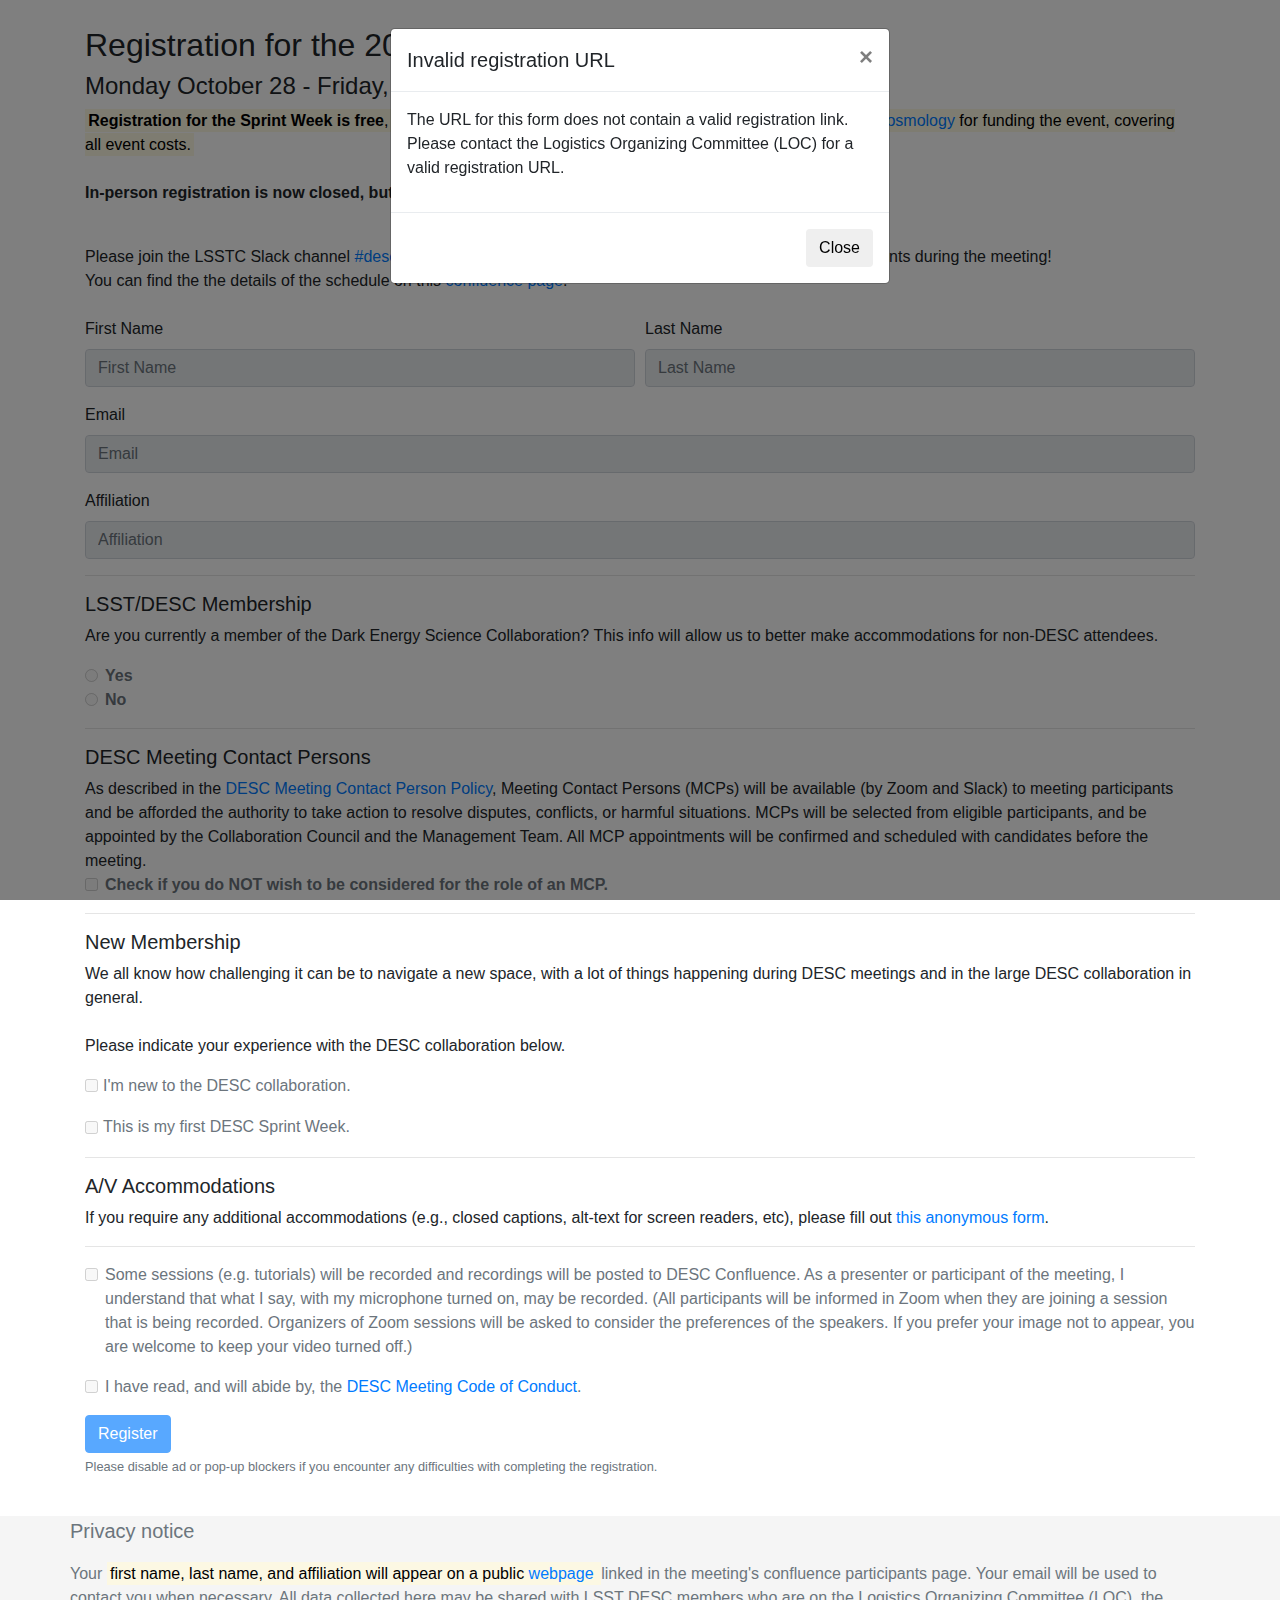
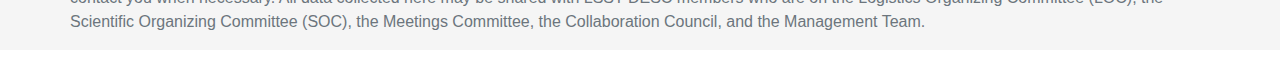
<file: index.html>
<!DOCTYPE html>
<html lang="en">

<head>
  <meta charset="UTF-8">
  <title>DESC Sprint Week registration form</title>

  <link rel='stylesheet prefetch'
    href='https://cdnjs.cloudflare.com/ajax/libs/twitter-bootstrap/4.1.3/css/bootstrap.css'>
  <link rel='stylesheet prefetch' href='https://fonts.googleapis.com/css?family=Raleway:400,400i,700'>
  <style>
    body {
      margin-top: 2%;
      margin-bottom: 0px;
      /* Margin bottom by footer height */
    }

    .outer {
      width: 1000px;
      margin: 0 auto;
    }

    .inner {
      margin-left: 5%;
    }

    .footer {
      margin-top: 40px;
      width: 100%;
      background-color: #f5f5f5;
    }

    #registrationModal .modal-dialog {
      width: 1000px;
      max-width: 2048px;
    }

    .embed-responsive {
      max-height: calc(100vh - 225px);
    }

    /*
#registrationModal .modal-footer {
  justify-content: space-between;
} */

    /* Hides the badge and in-person info until people
   sign up for in-person attendance.
 */
    #in_person_info {
      display: none;
    }

    #badge span {
      font-family: "Raleway";
    }

    #badge {
      position: relative;
      margin: 0 auto;
      width: 4in;
      height: 3in;
      border: 1px solid black;
    }

    #badge div {
      white-space: nowrap;
      text-align: center;
      width: 100%;
      position: absolute;
      line-height: 0.8;
    }

    #lname-d,
    #sname-d {
      font-weight: bold;
    }

    #lname-d {
      font-size: 68pt;
      bottom: 2.05in;
    }

    #sname-d {
      font-size: 26pt;
      font-weight: bold;
      bottom: 1.55in;
    }

    #affili-d,
    #pronoun-d {
      font-size: 22pt;
      bottom: 1.08in;
    }

    #pronoun-d {
      font-style: italic;
      bottom: 0.64in;
    }

    #event-d,
    #location-d {
      font-size: 7pt;
      bottom: 0.29in;
      left: 0.025in;
    }

    #location-d {
      bottom: 0.15in;
    }

    #logo1 {
      width: 92px !important;
      height: 61px;
      background-image: url("https://raw.githubusercontent.com/LSSTDESC/name-tag-guru/master/web-static/desc-logo.png");
      bottom: 0.02in;
      left: 0.1in;
    }

    <!-- does not exist yet
      #logo2 {
      width: 64px !important;
      height: 22px;
      background-image: url("https://raw.githubusercontent.com/LSSTDESC/meeting-registration-form/master/assets/logo-kipac_0_0.png");
      bottom: 0.15in;
      right: 0.2in;
    }
    -->
  </style>

</head>

<body>
  <div class="container">
    <h2>Registration for the 2024 DESC Sprint Week at SLAC</h2>
    <h4>Monday October 28 - Friday, November 1, 2024</h4>

    <mark><b>Registration for the Sprint Week is free</b>, the organizers thank the <a href="https://kipac.stanford.edu/" target="_blank"> Kavli Institute for Particle Astrophysics and Cosmology</a> for funding the event, covering all event costs.</mark>
    <br><br>
	<p><b>In-person registration is now closed, but virtual regsitration
	   is still open.</b></p>
    <br>
    Please join the LSSTC Slack channel <a href="https://lsstc.slack.com/messages/C2M8FG5A6" target="_blank">#desc-hack-sprint</a> to keep updated on chats, discussions, and announcements during the meeting!
    <br>
    You can find the the details of the schedule on this <a href="https://confluence.slac.stanford.edu/URL-for-schedule-page"
      target="_blank">confluence page</a>.
    <br>
    <br>
    <form action="" method="POST" id="main_form">
      <div class="form-row">
        <div class="form-group col-md-6">
          <label for="first_name">First Name</label>
          <input type="text" class="form-control" name="first_name" id="first_name" placeholder="First Name"
            maxlength="100" required>
          <div class="invalid-feedback">Please provide your first name.</div>
        </div>
        <div class="form-group col-md-6">
          <label for="last_name">Last Name</label>
          <input type="text" class="form-control" name="last_name" id="last_name" placeholder="Last Name"
            maxlength="100" required>
          <div class="invalid-feedback">Please provide your last name.</div>
        </div>
      </div>

      <div class="form-group">
        <label for="email">Email</label>
        <input type="email" class="form-control" name="email" id="email" placeholder="Email" maxlength="100" required>
        <div class="invalid-feedback">
          Invalid email or already registered.
        </div>
      </div>
      <div class="form-group">
        <label for="affili">Affiliation</label>
        <input type="text" class="form-control" name="affiliation" id="affili" placeholder="Affiliation" maxlength="100"
          required>
        <div class="invalid-feedback">Please provide your affiliation.</div>
      </div>

      <hr>
      <h5>LSST/DESC Membership</h5>
    <p>Are you currently a member of the Dark Energy Science Collaboration? This info will allow us to better make accommodations for non-DESC attendees.</p>
    <div class="form-group">

        <div class="form-check">
          <input class="form-check-input" type="radio" id="member" name="descmember" value="yes" required >
          <label class="form-check-label" for="descmember">
            <b>Yes</b>
          </label>
        </div>
        <div class="form-check">
          <input class="form-check-input" type="radio" id="nonmember" value="no" name="descmember">
          <label class="form-check-label" for="descmember">
            <b>No</b>
          </label>
        </div>
      </div>   <!-- end membership form-group -->

      <!-- <hr> -->
      <div hidden>
      <h5>In-person or Remote?</h5>
      <div class="form-group">
        <div class="form-check">
          <input class="form-check-input" type="checkbox" id="in_person" name="in_person">
          <label class="form-check-label" for="in_person">
            <b>Check if you plan to attend in person</b>
          </label>
        </div>
      </div>     <!-- End in-person form-group -->
    </div>
      <!-- This entire block is hidden until people click the in-person attendance button -->
      <div id="in_person_info">

        <div class="row">
          <div class="col-sm">
            <div class="form-group">
              <label for="lname">Large-font name</label>
              <input type="text" class="form-control" name="lname" id="lname"
                placeholder="optional, defaults to first name" maxlength="100">
            </div>
            <div class="form-group">
              <label for="sname">Small-font name</label>
              <input type="text" class="form-control" name="sname" id="sname"
                placeholder="optional, defaults to last name" maxlength="100">
            </div>
            <div class="form-group">
              <label for="pronoun">Third-person pronoun</label>
              <input type="text" class="form-control" name="pronoun" id="pronoun"
                placeholder="e.g. she/her, he/him, they/them" maxlength="100">
              <small id="inputPronounHelp" class="form-text text-muted">Third-person pronoun you want people to use to
                refer to you, such as: they/she/he/ze, or simply just your names.
                You can also say "no preference" or just enter a space. <a
                  href="https://confluence.slac.stanford.edu/display/LSSTDESC/Personal+Pronouns" target="_blank">Why ask
                  for pronouns ?</a></small>
              <div class="invalid-feedback">Please provide your choice of pronoun.</div>
            </div>
          </div>  <!-- end class col-sm -->
          <div class="col-sm">
            <div id="badge">
              <div id="lname-d">
                <span id="lname-s"></span>
              </div>
              <div id="sname-d">
                <span id="sname-s"></span>
              </div>
              <div id="affili-d">
                <span id="affili-s"></span>
              </div>
              <div id="pronoun-d">
                <span id="pronoun-s"></span>
              </div>
              <div id="event-d">
                <span id="event-s">DESC Sprint Week, Oct. 28 - Nov. 1, 2024</span>
              </div>
              <div id="location-d">
                <span id="location-s">SLAC</span>
              </div>
              <div id="logo1" class="logo"></div>
              <!--  <div id="logo2" class="logo"></div> -->
           </div>  <!-- end div id badge -->
          </div>     <!-- end 2nd class col-sm -->
        </div>      <!-- end class row -->



        <div class="container">

          <h5>Covid-19 guidelines</h5>

          <p>To ensure the safety of the meeting, in-person participants are asked to follow the following guidelines for this event:
            <ul>
              <li><b>If you have tested positive for Covid-19</b>: Please follow <a href="https://www.cdc.gov/coronavirus/2019-ncov/your-health/isolation.html" target="_blank">CDC guidelines</a> on isolation and masking. </li>
              <li><b>Facial Coverings</b>: Facial coverings both indoors and outdoors are optional. </li>
            </ul>
            </p>

          <div class="form-group">

            <div class="form-check">
              <input class="form-check-input" type="checkbox" name="covid_rules" id="covid_rules">
              <label class="form-check-label" for="covid_rules">
                I agree to abide by the Covid-19 related rules at the venue at the time of the meeting.
              </label>
              <div class="invalid-feedback">You must agree to follow the Covid-19 rules.</div>
            </div>
            <!--
            <small class="form-text text-muted">
              For the current Covid-19-related information at CMU, see: <a href="https://www.cmu.edu/coronavirus/"
                target="_blank" rel="noopener noreferrer">https://www.cmu.edu/coronavirus/</a>.
            </small>
            -->

          </div>


        <hr>

        <h5>Attendance</h5>
        Please check which days you plan on attending. Lunch will be provided on those days.
        <div class="form-group">

          <div class="form-check">
            <input class="form-check-input" type="checkbox" id="monday" name="monday">
            <label class="form-check-label" for="monday">
              Monday, October 28.
            </label>
          </div>
          <div class="form-check">
            <input class="form-check-input" type="checkbox" id="tuesday" name="tuesday">
            <label class="form-check-label" for="tuesday">
              Tuesday, October 29.
            </label>
          </div>
          <div class="form-check">
            <input class="form-check-input" type="checkbox" id="wednesday" name="wednesday">
            <label class="form-check-label" for="wednesday">
              Wednesday, October 30.
            </label>
          </div>
          <div class="form-check">
            <input class="form-check-input" type="checkbox" id="thursday" name="thursday">
            <label class="form-check-label" for="thursday">
              Thursday, October 31.
            </label>
          </div>
          <div class="form-check">
            <input class="form-check-input" type="checkbox" id="friday" name="friday">
            <label class="form-check-label" for="friday">
              Friday, Novermber 1.
            </label>
          </div>
        </div> <!-- form group -->


          <h5>Dietary restrictions</h5>
            <div class="form-group">
              <label for="dietary">
                Please describe any dietary restrictions.</label>
              <input class="form-control" type="text" id="dietary" name="dietary" maxlength="200"
                placeholder="Dietary restrictions">
              </div>
<hr>
 <h5>Site access</h5>
 <p>If you do not have a valid SLAC badge, you must fill out and submit a
 <a href="https://erp-hprdext.erp.slac.stanford.edu/psc/hprdext/EMPLOYEE/HRMS/c/SL_DOE_FACT.SL_DOE_FACTS_USER.GBL?source=Visitor"
    target="_blank"> SLAC Visitor form</a>. No documents need to be uploaded.
Of course, please do bring ID to show when you arrive at the
meeting. For detailed instructions on how to fill out the form
please see the <a href="https://confluence.slac.stanford.edu/x/UoHoHQ" target="_blank2">
 registration page in Confluence</a></p>
 <p>Please ensure you have checked the correct button below.</p>
 <div class="form-group">
   <div class="form-check">
      <input class="form-check-input" type="radio" name="access"  value="visitor" checked>
      <label class="form-check-label" for="access">
        <b>I have submitted a
<a href="https://erp-hprdext.erp.slac.stanford.edu/psc/hprdext/EMPLOYEE/HRMS/c/SL_DOE_FACT.SL_DOE_FACTS_USER.GBL?source=Visitor" target="_blank">
        SLAC Visitor form</a></b>
      </label>
    </div>

    <div class="form-check">
      <input class="form-check-input" type="radio" name="access" value="badge">
      <label class="form-check-label" for="access">
        <b>I have a valid SLAC badge</b>
      </label>
    </div>
  </div>    <!-- End access form-group -->

</div>   <!-- end container -->
</div>   <!-- end div in-person-info  -->

      <hr>
      <h5>DESC Meeting Contact Persons</h5>

      As described in the <a href="https://lsstdesc.org/sites/default/files/LSST_DESC_Professional_Conduct.pdf#page=6"
        target="_blank">DESC Meeting Contact Person Policy</a>, Meeting Contact Persons (MCPs) will be available (by
      Zoom and Slack) to
      meeting participants and be afforded the authority to take action to resolve disputes, conflicts, or harmful
      situations.
      MCPs will be selected from eligible participants, and be appointed by the Collaboration Council and the Management
      Team. All MCP appointments will be confirmed and scheduled with candidates before the meeting.

      <div class="form-group">
        <div class="form-check">
          <input class="form-check-input" type="checkbox" id="contact" name="contact">
          <label class="form-check-label" for="contact">
            <b>Check if you do NOT wish to be considered for the role of an MCP.</b>
          </label>
        </div>
      </div>

      <hr>
      <h5>New Membership</h5>
      <p>We all know how challenging it can be to navigate a new space,
        with a lot of things happening during DESC meetings and in the large DESC collaboration in general.

      <br> <br>
       Please indicate your experience with the DESC collaboration below.
      </p>
      <!-- <ul>   No need for list here -->

          <div class="form-group">
              <div class="form-check form-check-inline" id="inputNewbie">
                <input class="form-check-input" type="checkbox" name="newbie" id="newbie" value="yes">
                <label class="form-check-label" for="newbie">I'm new to the DESC collaboration.</label>
              </div>
          </div>
          <div class="form-group">
              <div class="form-check form-check-inline" id="inputFirstSprint">
                <input class="form-check-input" type="checkbox" name="first_sprint" id="first_sprint" value="yes">
                <label class="form-check-label" for="first_sprint">This is my first DESC Sprint Week.</label>
              </div>
          </div>


      <!--  </ul> -->

      <hr>
      <h5>A/V Accommodations</h5>
      <p>If you require any additional accommodations (e.g., closed captions,
        alt-text for screen readers, etc), please fill out
        <a href="https://forms.gle/Mj7qR4qs9ToB9vRT6">this
          anonymous form</a>.
      </p>

      <hr>
      <div class="form-group">
        <div class="form-check">
          <input class="form-check-input" type="checkbox" name="recording" id="recording" required>
          <label class="form-check-label" for="recording">
            Some sessions (e.g. tutorials) will be recorded and recordings will be posted to DESC Confluence. As a presenter
            or participant of the meeting, I understand that what I say, with my microphone turned on, may be recorded.
            (All participants will be informed in Zoom when they are joining a session that is being recorded.
            Organizers of Zoom sessions will be asked to consider the preferences of the speakers. If you prefer
            your image not to appear, you are welcome to keep your video turned off.)
          </label>
          <div class="invalid-feedback">Please acknowledge that you may be recorded.</div>
        </div>
      </div>
      <div class="form-group">
        <div class="form-check">
          <input class="form-check-input" type="checkbox" name="code_of_conduct" id="code_of_conduct" required>
          <label class="form-check-label" for="code_of_conduct">
            I have read, and will abide by, the <a
              href="https://lsstdesc.org/assets/pdf/policies/LSST_DESC_Professional_Conduct.pdf" target="_blank">DESC
              Meeting Code of Conduct</a>.
          </label>
          <div class="invalid-feedback">You must agree to the code of conduct before registering.</div>
        </div>
      </div>
      <div class="form-group" id="register_button">
        <button id="register" class="btn btn-primary" type="button">Register</button>
        <small class="form-text text-muted">Please disable ad or pop-up blockers if you encounter any difficulties with
          completing the registration.</small>
      </div>
      <input type="hidden" name="secret" id="secret" value="">
    </form>
  </div>

  <!-- Modal Warning-->
  <div class="modal fade" id="backendModal" role="dialog">
    <div class="modal-dialog">
      <div class="modal-content">
        <div class="modal-header">
          <h5 class="modal-title">Invalid registration URL</h5>
          <button type="button" class="close" data-dismiss="modal" aria-label="Close">
            <span aria-hidden="true">&times;</span>
          </button>
        </div>
        <div class="modal-body">
          <p>The URL for this form does not contain a valid registration link.
            Please contact the Logistics Organizing Committee (LOC) for a valid registration URL.</p>
        </div>
        <div class="modal-footer">
          <button type="button" class="btn btn-default" data-dismiss="modal">Close</button>
        </div>
      </div>
    </div>
  </div>
<!--

  <div class="modal fade" id="registrationClosedModal" role="dialog">
    <div class="modal-dialog">
      <div class="modal-content">
        <div class="modal-header">
          <h5 class="modal-title">Registration is closed</h5>
          <button type="button" class="close" data-dismiss="modal" aria-label="Close">
            <span aria-hidden="true">&times;</span>
          </button>
        </div>
        <div class="modal-body">
          <p>The registration for this event is now closed.
            Please contact the LOC if you have any further inquiries.</p>
        </div>

        <div class="modal-footer">
          <button type="button" class="btn btn-default" data-dismiss="modal">Close</button>
        </div>
      </div>
    </div>
  </div>
-->

  <!-- Confirmation Modal -->
  <div class="modal fade" id="confirmationModal" role="dialog">
    <div class="modal-dialog">
      <div class="modal-content">
        <div class="modal-header">
          <h5 class="modal-title">Your Registration Information Has Been Received</h5>
        </div>
        <div class="modal-body" id="confirmation-content">
        </div>
      </div>
    </div>
  </div>


  <footer class="footer">
    <div class="container">
      <dl class="row">
        <span class="text-muted">
          <p class="lead">Privacy notice</p>
          <p>Your <mark>first name, last name, and affiliation will appear on a public <a
                href="https://desc-aug2022-meeting.herokuapp.com" target="_blank"> webpage </a> </mark> linked in the
            meeting's confluence participants page. Your email will be used to contact you when necessary. All data
            collected here may be shared with LSST DESC
            members who are on the Logistics Organizing Committee (LOC), the Scientific Organizing Committee (SOC), the
            Meetings Committee, the Collaboration Council, and the Management Team.
          </p>
      </dl>
    </div>
  </footer>
  <script src='https://cdnjs.cloudflare.com/ajax/libs/jquery/3.3.1/jquery.min.js'></script>
  <script src='https://cdnjs.cloudflare.com/ajax/libs/twitter-bootstrap/4.1.3/js/bootstrap.min.js'></script>
  <script>
    // Callback to validate registration
    var checkoutCallback = function () {
      // Manually submit form data using Ajax and display confirmation modal
      $.ajax({
        type: 'POST',
        data: $("#main_form").serialize(),
        url: $("#main_form").attr('action'),
        success: function (data) {
          $("#confirmation-content").html(data);
          $("#confirmationModal").modal({
            show: true,
            backdrop: 'static',
            keyboard: false
          });

        }
      });

    };

    document.getElementById("register").onclick = function (e) {
      checkoutCallback()

      e.preventDefault();
      return false;
    }

    // Validate the form before authorising checkout
    $(function () {
      document.getElementById("register_button").addEventListener("click", function (event) {
        var form = document.getElementById("main_form");

        // If form is not validated, don't trigger the registration
        if (form.checkValidity() === false) {
          event.preventDefault();
          event.stopPropagation();
        }
        form.classList.add('was-validated');
      }, true);
    });

    // Function to disable the form if the backend is unavailable
    var getUrlParameter = function getUrlParameter(sParam) {
      var sPageURL = decodeURIComponent(window.location.search.substring(1)),
        sURLVariables = sPageURL.split('&'),
        sParameterName,
        i;

      for (i = 0; i < sURLVariables.length; i++) {
        sParameterName = sURLVariables[i].split('=');

        if (sParameterName[0] === sParam) {
          return sParameterName[1] === undefined ? true : sParameterName[1];
        }
      }
    };

    var backend = getUrlParameter('backend');
    var secret = getUrlParameter('secret');

    $(function () {
      // Disable the form if the required info about backend server is missing
      if ((backend === undefined) || (secret === undefined)) {
        $("#main_form :input").prop('disabled', true);
        $('#backendModal').modal({
          show: true,
          backdrop: 'static',
          keyboard: false
        });
      }
      // }else{
      // // To close registration
      //   $("#main_form :input").prop('disabled', true);
      //   $('#registrationClosedModal').modal({
      //     show: true,
      //     backdrop: 'static',
      //     keyboard: false
      //   });
      // }

      $("#main_form").attr('action', backend + '/register');
      $("#secret").attr('value', secret);
    });

    $("#email").change(function () {
      $.post(backend + "/check_email", {
          email: $(this).val(),
          secret: secret
        },
        function (data, status) {
          var d = document.getElementById("email");
          if (status === "success") {
            if (data === "Ok") {
              d.setCustomValidity("");
              d.classList.remove('is-invalid');
            } else {
              d.setCustomValidity("Already registered.");
              d.classList.add('is-invalid');
            }
          } else {
            // Server is unavailable...
            // make sure we do not block the form at this stage
            d.setCustomValidity("could not check email; server unavailable");
            d.classList.remove('is-invalid');
          }
          console.log("Data: " + data + "\nStatus: " + status);
        });
    });

    $("input").keyup(function () {
      var target = $("#" + $(this).attr("id") + "-s");
      target.text($(this).val());
      target.css("font-size", "100%");
      var badge = $("#badge");
      var scale = badge.width() / target.width();
      if (scale < 1) target.css("font-size", (scale * 100).toString() + "%");
    });

    $(document).ready(function () {
      $('#in_person').click(function () {
        $('#in_person_info').toggle(500);

        if (document.getElementById("in_person").checked) {
          document.getElementById("pronoun").required = true;
          document.getElementById("covid_rules").required = true;


        } else {
          document.getElementById("pronoun").required = false;
          document.getElementById("covid_rules").required = false;

        };

      });
    });
  </script>

</body>

</html>
</file>
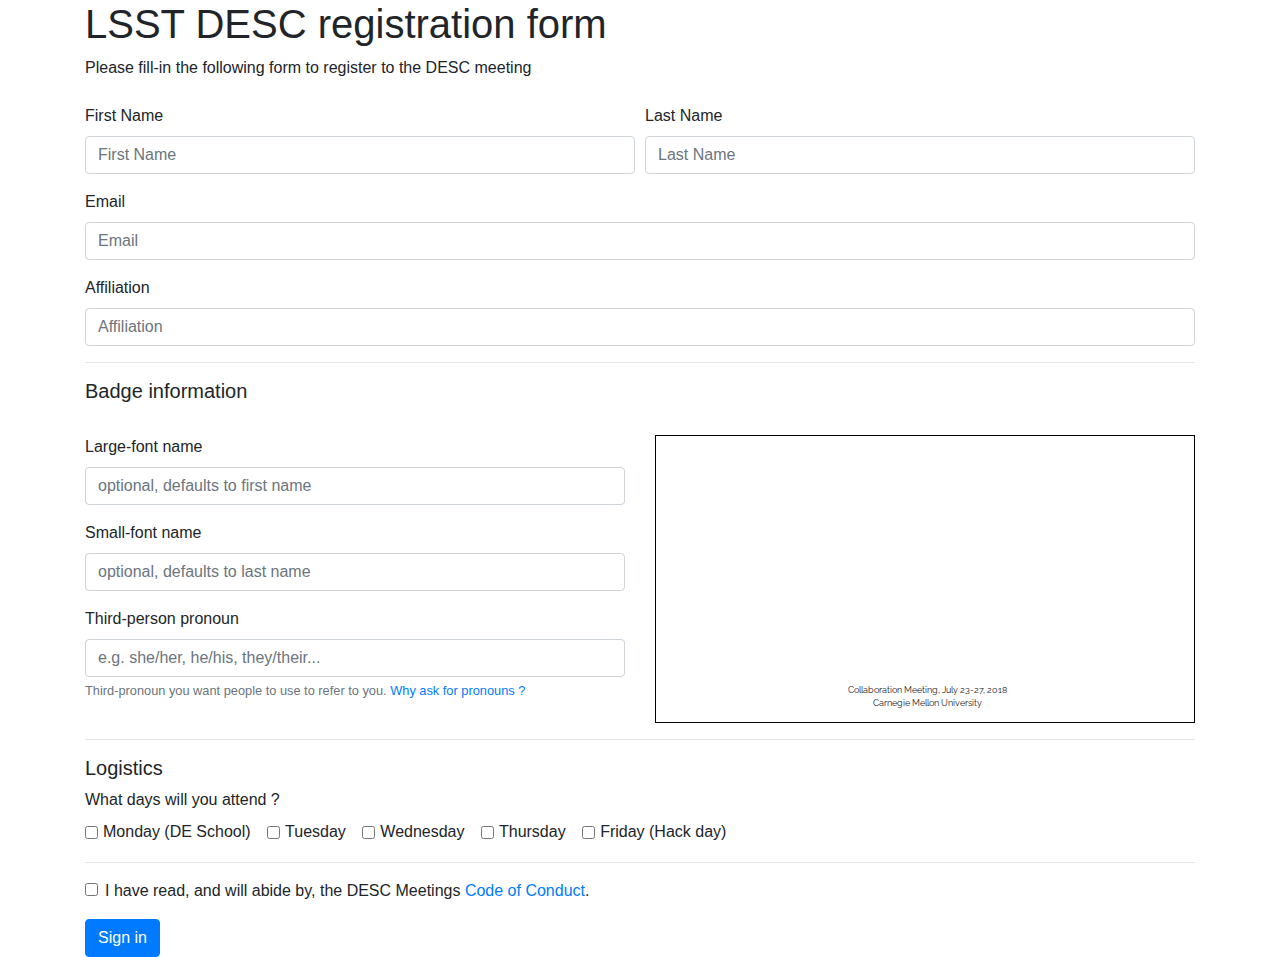
<file: form/index.html>
<!DOCTYPE html>
<html lang="en" >

<head>
  <meta charset="UTF-8">
  <title>DESC registration form</title>


  <link rel='stylesheet prefetch' href='https://cdnjs.cloudflare.com/ajax/libs/twitter-bootstrap/4.0.0/css/bootstrap.css'>
<link rel='stylesheet prefetch' href='https://fonts.googleapis.com/css?family=Raleway:400,400i,700'>

      <link rel="stylesheet" href="css/style.css">

</head>

<body>

  <div class="container">
  <h1>LSST DESC registration form </h1>
  Please fill-in the following form to register to the DESC meeting
  <br>
  <br>
  <form action="https://secret-brook-12922.herokuapp.com/register" method="POST" >
    <div class="form-row">
      <div class="form-group col-md-6">
        <label for="first_name">First Name</label>
        <input type="text" class="form-control" name="first_name" id="first_name" placeholder="First Name" required>
      </div>
      <div class="form-group col-md-6">
        <label for="last_name">Last Name</label>
        <input type="text" class="form-control" id="last_name" id="last_name" placeholder="Last Name" required>
      </div>
    </div>
    <div class="form-group">
      <label for="email">Email</label>
      <input type="email" class="form-control" name="email" id="email" placeholder="Email" required>
        <div class="invalid-feedback">
          Email already registered.
        </div>
    </div>
    <div class="form-group">
      <label for="affili">Affiliation</label>
      <input type="text" class="form-control" name="affiliation" id="affili" placeholder="Affiliation" required>
    </div>

    <hr>
    <h5>Badge information</h5>
    <br>
    <div class="row">
      <div class="col-sm">
        <div class="form-group">
          <label for="lname">Large-font name</label>
          <input type="text" class="form-control" name="lname" id="lname" placeholder="optional, defaults to first name">
        </div>
        <div class="form-group">
          <label for="sname">Small-font name</label>
          <input type="text" class="form-control" name="sname" id="sname" placeholder="optional, defaults to last name">
        </div>
        <div class="form-group">
          <label for="pronoun">Third-person pronoun</label>
          <input type="text" class="form-control" name="pronoun" id="pronoun" placeholder="e.g. she/her, he/his, they/their..." required>
          <small id="inputPronounHelp" class="form-text text-muted">Third-pronoun you want people to use to refer to you.
       <a href="https://confluence.slac.stanford.edu/display/LSSTDESC/Personal+Pronouns">Why ask for pronouns ?</a></small>
        </div>
      </div>
      <div class="col-sm">
        <div id="badge">
          <div id="lname-d">
            <span id="lname-s"></span>
          </div>
          <div id="sname-d">
            <span id="sname-s"></span>
          </div>
          <div id="affili-d">
            <span id="affili-s"></span>
          </div>
          <div id="pronoun-d">
            <span id="pronoun-s"></span>
          </div>
          <div id="event-d">
            <span id="event-s">Collaboration Meeting, July 23-27, 2018 </span>
          </div>
          <div id="location-d">
            <span id="location-s">Carnegie Mellon University</span>
          </div>
          <div id="logo1" class="logo"></div>
          <div id="logo2" class="logo"></div>
        </div>
      </div>
    </div>

    <hr>

    <h5>Logistics</h5>
    <div class="form-group">
      <label for="inputAttendance">What days will you attend ?</label>
      <div id="Attendance">
      <div class="form-check form-check-inline" id="inputAttendance">
        <input class="form-check-input" type="checkbox" name="attend_mon" id="attend_mon">
        <label class="form-check-label" for="attend_mon">Monday (DE School)</label>
      </div>
      <div class="form-check form-check-inline">
        <input class="form-check-input" type="checkbox" name="attend_tue" id="attend_tue">
        <label class="form-check-label" for="attend_tue">Tuesday</label>
      </div>
      <div class="form-check form-check-inline">
        <input class="form-check-input" type="checkbox"  name="attend_wed" id="attend_wed">
        <label class="form-check-label" for="attend_wed">Wednesday</label>
      </div>
      <div class="form-check form-check-inline">
        <input class="form-check-input" type="checkbox"  name="attend_thu" id="attend_thu">
        <label class="form-check-label" for="attend_thu">Thursday</label>
      </div>
      <div class="form-check form-check-inline">
        <input class="form-check-input" type="checkbox" name="attend_fri" id="attend_fri">
        <label class="form-check-label" for="attend_fri">Friday (Hack day)</label>
      </div>
        </div>
    </div>
    <hr>
    <div class="form-group">
      <div class="form-check">
        <input class="form-check-input" type="checkbox" name="code_of_conduct" id="code_of_conduct" required>
        <label class="form-check-label" for="code_of_conduct">
        I have read, and will abide by, the DESC Meetings <a href="http://lsst-desc.org/sites/default/files/DESCProfessionalConductPolicies-2.pdf">Code of Conduct</a>.
      </label>
      </div>
    </div>
    <button type="submit" class="btn btn-primary">Sign in</button>
  </form>

</div>
  <script src='https://cdnjs.cloudflare.com/ajax/libs/jquery/3.3.1/jquery.min.js'></script>
    <script  src="js/index.js"></script>

</body>

</html>
</file>
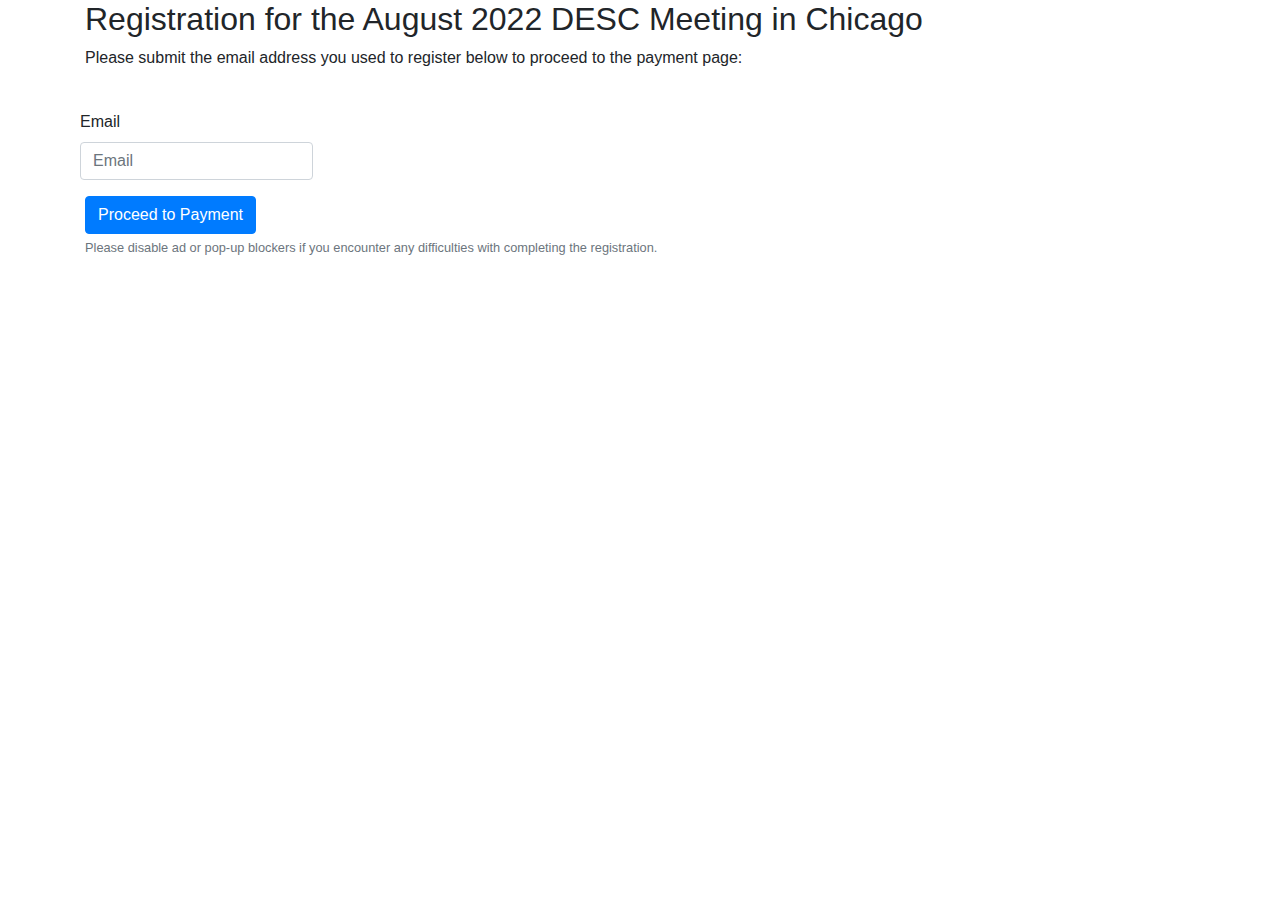
<file: payment.html>
<!DOCTYPE html>
<html lang="en">

<head>
    <meta charset="UTF-8">
    <title>DESC meeting payment page</title>
    <link rel='stylesheet prefetch'
        href='https://cdnjs.cloudflare.com/ajax/libs/twitter-bootstrap/4.0.0/css/bootstrap.css'>

</head>

<body>

    <div class="container">
        <h2>Registration for the August 2022 DESC Meeting in Chicago</h2>
        <p>Please submit the email address you used to register below to proceed to the payment page:</p>
        <br>
        <form action="https://desc-aug22-meeting.herokuapp.com/pay" method="POST" id="payment_form">
            <div class="form-row">

                <div class="form-group">
                    <label for="email">Email</label>
                    <input type="email" class="form-control" name="email" id="email" placeholder="Email" maxlength="100"
                        required>
                    <div class="invalid-feedback">
                        Invalid email or not yet registered.
                    </div>
                </div>
            </div>
            <div class="form-group" id="register_button">
                <button id="register" class="btn btn-primary" type="submit" type="button">Proceed to Payment</button>
                <small class="form-text text-muted">Please disable ad or pop-up blockers if you encounter any
                    difficulties with
                    completing the registration.</small>
            </div>
            <input type="hidden" name="secret" id="secret" value="">
        </form>
    </div>
    <script src='https://cdnjs.cloudflare.com/ajax/libs/jquery/3.3.1/jquery.min.js'></script>
    <script src='https://cdnjs.cloudflare.com/ajax/libs/twitter-bootstrap/4.1.3/js/bootstrap.min.js'></script>

    <script>
        $("#email").change(function () {
            $.post(backend + "/check_email", {
                    email: $(this).val(),
                    secret: secret
                },
                function (data, status) {
                    var d = document.getElementById("email");
                    if (status === "success") {
                        if (data === "Ok") {
                            d.setCustomValidity("Invalid email or not yet registered");
                            d.classList.add('is-invalid');
                        } else {
                            d.setCustomValidity("");
                            d.classList.remove('is-invalid');
                        }
                    } else {
                        // Server is unavailable...
                        // make sure we don't block the form at this stage
                        d.setCustomValidity("");
                        d.classList.remove('is-invalid');
                    }
                    console.log("Data: " + data + "\nStatus: " + status);
                });
        });

        // Function to disable the form if the backend is unavailable
        var getUrlParameter = function getUrlParameter(sParam) {
            var sPageURL = decodeURIComponent(window.location.search.substring(1)),
                sURLVariables = sPageURL.split('&'),
                sParameterName,
                i;

            for (i = 0; i < sURLVariables.length; i++) {
                sParameterName = sURLVariables[i].split('=');

                if (sParameterName[0] === sParam) {
                    return sParameterName[1] === undefined ? true : sParameterName[1];
                }
            }
        };

        var backend = getUrlParameter('backend');
        var secret = getUrlParameter('secret');
    </script>


</body>

</html>
</file>
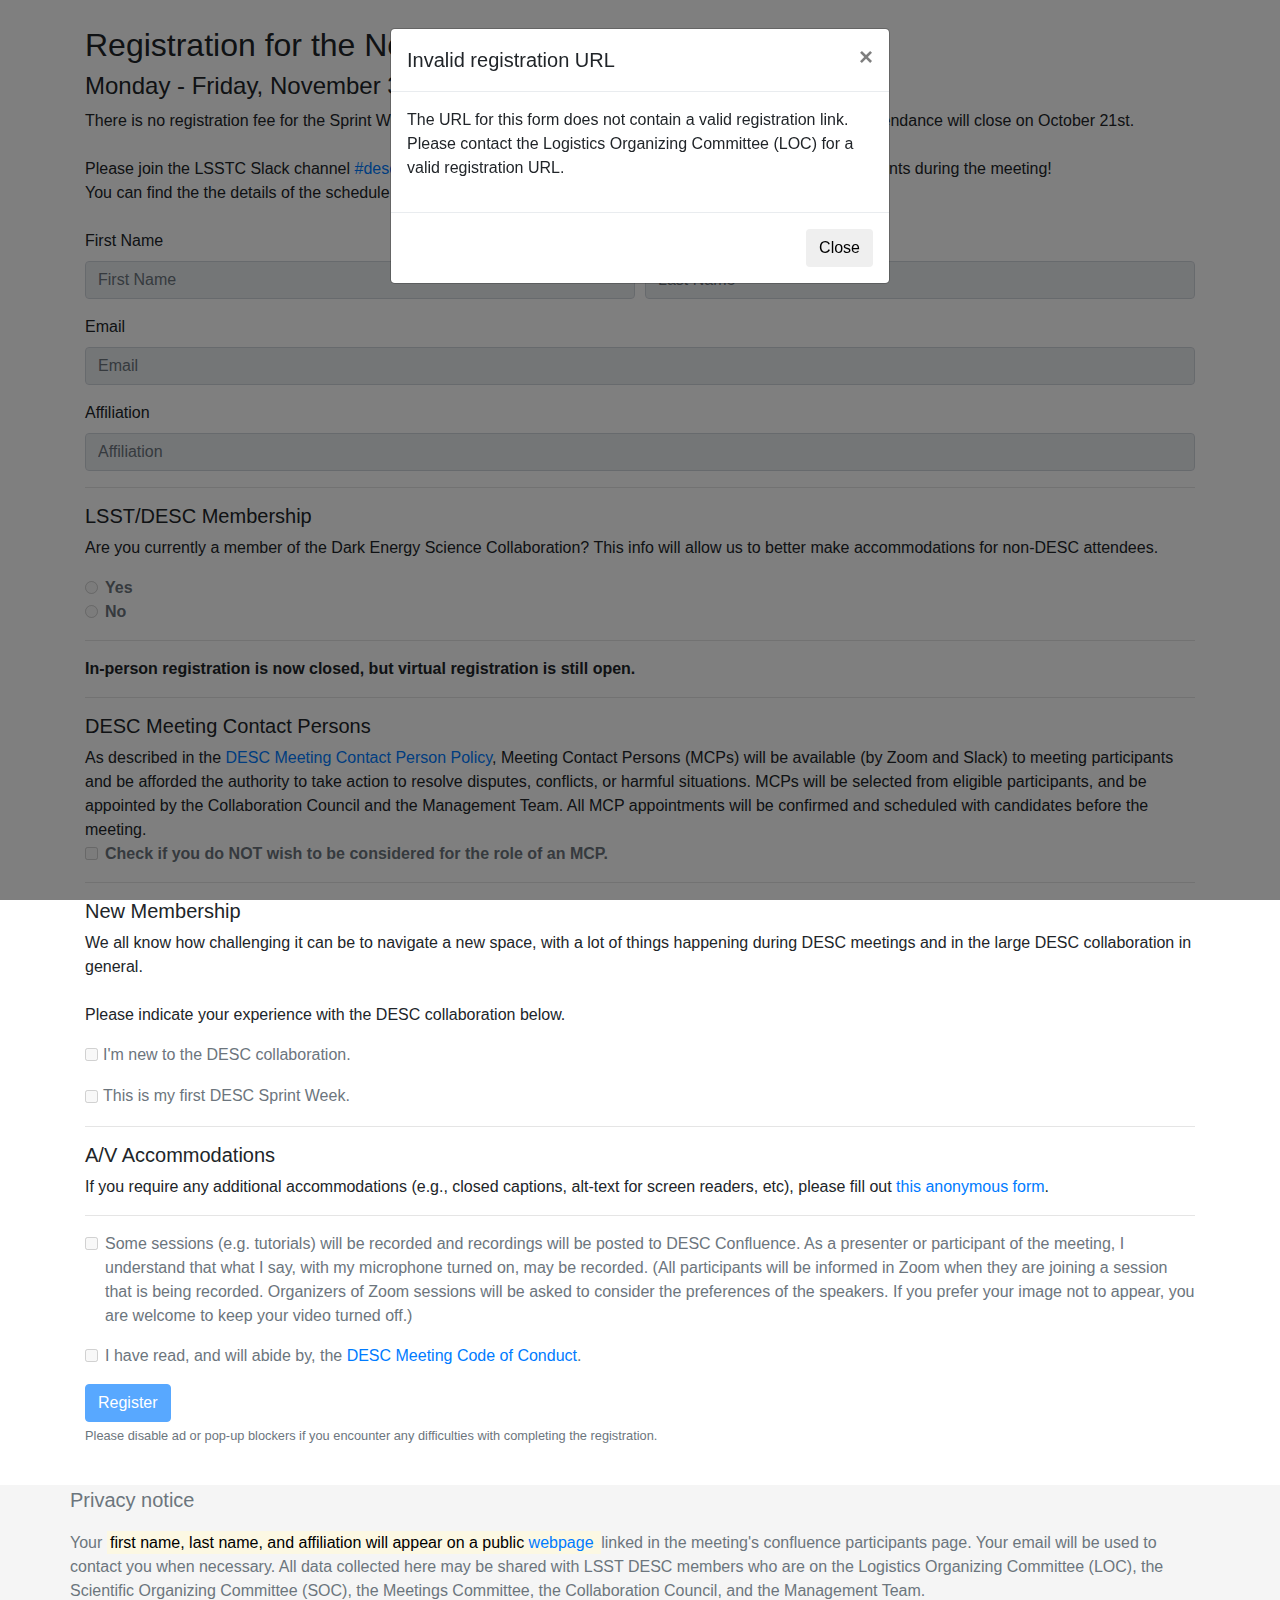
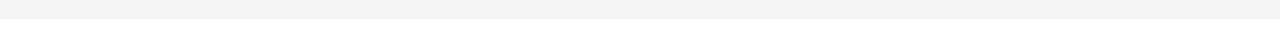
<file: sprint.html>
<!DOCTYPE html>
<html lang="en">

<head>
  <meta charset="UTF-8">
  <title>DESC Sprint Week registration form</title>

  <link rel='stylesheet prefetch'
    href='https://cdnjs.cloudflare.com/ajax/libs/twitter-bootstrap/4.1.3/css/bootstrap.css'>
  <link rel='stylesheet prefetch' href='https://fonts.googleapis.com/css?family=Raleway:400,400i,700'>
  <style>
    body {
      margin-top: 2%;
      margin-bottom: 0px;
      /* Margin bottom by footer height */
    }

    .outer {
      width: 1000px;
      margin: 0 auto;
    }

    .inner {
      margin-left: 5%;
    }

    .footer {
      margin-top: 40px;
      width: 100%;
      background-color: #f5f5f5;
    }

    #registrationModal .modal-dialog {
      width: 1000px;
      max-width: 2048px;
    }

    .embed-responsive {
      max-height: calc(100vh - 225px);
    }

    /*
#registrationModal .modal-footer {
  justify-content: space-between;
} */
    /* Hides the badge and in-person info until people
   sign up for in-person attendance.
 */
    #in_person_info {
      display: none;
    }

    /* Only display for in-person and main site */
    /* #main_info {
      display: none;
    } */
    
    #badge span {
      font-family: "Raleway";
    }

    #badge {
      position: relative;
      margin: 0 auto;
      width: 4in;
      height: 3in;
      border: 1px solid black;
    }

    #badge div {
      white-space: nowrap;
      text-align: center;
      width: 100%;
      position: absolute;
      line-height: 0.8;
    }

    #lname-d,
    #sname-d {
      font-weight: bold;
    }

    #lname-d {
      font-size: 68pt;
      bottom: 2.05in;
    }

    #sname-d {
      font-size: 26pt;
      font-weight: bold;
      bottom: 1.55in;
    }

    #affili-d,
    #pronoun-d {
      font-size: 22pt;
      bottom: 1.08in;
    }

    #pronoun-d {
      font-style: italic;
      bottom: 0.64in;
    }

    #event-d,
    #location-d {
      font-size: 7pt;
      bottom: 0.29in;
      left: 0.025in;
    }

    #location-d {
      bottom: 0.15in;
    }

    #logo1 {
      width: 92px !important;
      height: 61px;
      background-image: url("https://raw.githubusercontent.com/LSSTDESC/name-tag-guru/master/web-static/desc-logo.png");
      bottom: 0.02in;
      left: 0.1in;
    }

    #logo2 {
      width: 64px !important;
      height: 22px;
      background-image: url("https://raw.githubusercontent.com/LSSTDESC/name-tag-guru/master/web-static/lsstc-logo.png");
      bottom: 0.15in;
      right: 0.2in;
    }
  </style>

</head>

<body>
  <div class="container">
    <h2>Registration for the November 2025 DESC Sprint Week</h2>
    <h4>Monday - Friday, November 3 - 7, 2025</h4>
    There is no registration fee for the Sprint Week, thanks to the institutional sponsors.
    Registration for in-person attendance will close on October 21st.
    <br>
    <br>
    Please join the LSSTC Slack channel <a href="https://lsstc.slack.com/messages/C2M8FG5A6" target="_blank">#desc-hack-sprint</a> to keep updated on chats, discussions, and announcements during the meeting!
    <br>
    You can find the the details of the schedule on this <a href="https://confluence.slac.stanford.edu/x/2HCQJQ"
      target="_blank">confluence page</a>.
    <br>
    <br>
    <form action="" method="POST" id="main_form">
      <div class="form-row">
        <div class="form-group col-md-6">
          <label for="first_name">First Name</label>
          <input type="text" class="form-control" name="first_name" id="first_name" placeholder="First Name"
            maxlength="100" required>
          <div class="invalid-feedback">Please provide your first name.</div>
        </div>
        <div class="form-group col-md-6">
          <label for="last_name">Last Name</label>
          <input type="text" class="form-control" name="last_name" id="last_name" placeholder="Last Name"
            maxlength="100" required>
          <div class="invalid-feedback">Please provide your last name.</div>
        </div>
      </div>

      <div class="form-group">
        <label for="email">Email</label>
        <input type="email" class="form-control" name="email" id="email" placeholder="Email" maxlength="100" required>
        <div class="invalid-feedback">
          Invalid email or already registered.
        </div>
      </div>
      <div class="form-group">
        <label for="affili">Affiliation</label>
        <input type="text" class="form-control" name="affiliation" id="affili" placeholder="Affiliation" maxlength="100"
          required>
        <div class="invalid-feedback">Please provide your affiliation.</div>
      </div>

      <hr>
      <h5>LSST/DESC Membership</h5>
    <p>Are you currently a member of the Dark Energy Science Collaboration? This info will allow us to better make accommodations for non-DESC attendees.</p>
    <div class="form-group">

        <div class="form-check">
          <input class="form-check-input" type="radio" id="descmember" name="descmember" value="yes" required >
          <label class="form-check-label" for="member">
            <b>Yes</b>
          </label>
        </div>
        <div class="form-check">
          <input class="form-check-input" type="radio" id="descmember" value="no" name="descmember">
          <label class="form-check-label" for="nonmember">
            <b>No</b>
          </label>
        </div>
      </div>   <!-- end membership form-group -->

      <hr>

      <b>In-person registration is now closed, but virtual registration is still open.</b>
      <div hidden>
      <h5>In-person or Remote?</h5>
      <div class="form-group">
        <div class="form-check">
          <input class="form-check-input" type="checkbox" id="in_person" name="in_person">
          <label class="form-check-label" for="in_person">
            <b>Check if you plan to attend in person</b>
          </label>
        </div>
      </div>

      <!-- This entire block is hidden until people click the in-person attendance button -->
      <div id="in_person_info">
          <label class="form-check-label" for="in_person_site">
            <b>Please choose the site where you'll be attending the meeting:</b>
          </label>

	  <div id="in_person_site" >
	    <div class="form-group">
	      <div class="col-sm">
		<div class="form-group" id="site-radio">
		  <input type="radio" name="site" id="main" value="Princeton"
			 required checked/>
		  <label  for="main">
		    Princeton University, Princeton, USA
		  </label>
		</div>
		
		<div class="form-group">
		  <input type="radio" name="site" id="satellite1" value="Cambridge" />
		  <label  for="satellite1">
		    University of Cambridge, Cambridge, UK
		  </label>
		  </div>
		
		<!--
		<div class="form-group">
		  <input type="radio" name="site" id="ICTP-SAIFR"
			 value="ICTP-SAIFR"  />
		  <label  for="ICTP-SAIFR">
		    ICTP-SAIFR, S&atilde;o Paolo, Brazil
		  </label>
		</div>
		-->  
	      </div>       <!-- end in_person_site -->
	    </div>
	  </div>
	    
        <h5>Badge Text</h5>
        <div class="row">
          <div class="col-sm">
            <div class="form-group">
              <label for="lname">Large-font name</label>
              <input type="text" class="form-control" name="lname" id="lname"
                placeholder="optional, defaults to first name" maxlength="100">
            </div>
            <div class="form-group">
              <label for="sname">Small-font name</label>
              <input type="text" class="form-control" name="sname" id="sname"
                placeholder="optional, defaults to last name" maxlength="100">
            </div>
            <div class="form-group">
              <label for="pronoun">Third-person pronoun</label>
              <input type="text" class="form-control" name="pronoun" id="pronoun"
                placeholder="e.g. she/her, he/him, they/them" maxlength="100">
              <small id="inputPronounHelp" class="form-text text-muted">Third-person pronoun you want people to use to
                refer to you, such as: they/she/he/ze, or simply just your names.
                You can also say "no preference" or just enter a space.
                <a href="https://confluence.slac.stanford.edu/display/LSSTDESC/Personal+Pronouns"
                   target="_blank" rel="noopener noreferrer">Why ask
                  for pronouns ?</a></small>
              <div class="invalid-feedback">Please provide your choice of pronoun.</div>
            </div>  <!-- end of pronoun group -->
          </div>  <!-- end of col-sm -->
	  <!-- Following section renders the badge -->
          <div class="col-sm">
            <div id="badge">
              <div id="lname-d">
                <span id="lname-s"></span>
              </div>
              <div id="sname-d">
                <span id="sname-s"></span>
              </div>
              <div id="affili-d">
                <span id="affili-s"></span>
              </div>
              <div id="pronoun-d">
                <span id="pronoun-s"></span>
              </div>
              <div id="event-d">
                <span id="event-s">Sprint Week, November 3-7, 2025</span>
              </div>
              <div id="location-d">
                <span id="location-s">Princeton (US)/Cambridge (UK)</span>
              </div>
              <div id="logo1" class="logo"></div>
              <!--  <div id="logo2" class="logo"></div> -->
           </div>  <!-- end div id badge -->
          </div>     <!-- end 2nd class col-sm -->
        </div>      <!-- end class row -->

        <div class="container">

          <h5>Covid-19 guidelines</h5>

          <p>To ensure the safety of the meeting, in-person participants are asked to follow the following guidelines for this event:
            <ul>
              <li><b>If you have tested positive for Covid-19</b>: Please follow <a href="https://www.cdc.gov/coronavirus/2019-ncov/your-health/isolation.html" target="_blank">CDC guidelines</a> on isolation and masking. </li>
              <li><b>Facial Coverings</b>: Facial coverings both indoors and outdoors are optional. </li>
            </ul>
            </p>

          <div class="form-group">

            <div class="form-check">
              <input class="form-check-input" type="checkbox" name="covid_rules" id="covid_rules">
              <label class="form-check-label" for="covid_rules">
                I agree to abide by the Covid-19 related rules at the venue at the time of the meeting.
              </label>
              <div class="invalid-feedback">You must agree to follow the Covid-19 rules.</div>
            </div>
            <!--
            <small class="form-text text-muted">
              For the current Covid-19-related information at CMU, see: <a href="https://www.cmu.edu/coronavirus/"
                target="_blank" rel="noopener noreferrer">https://www.cmu.edu/coronavirus/</a>.
            </small>
            -->

          </div>


        <hr>

        <h5>Attendance</h5>
        Please check which days you plan on attending.
        <div class="form-group">

          <div class="form-check">
            <input class="form-check-input" type="checkbox" id="monday" name="monday">
            <label class="form-check-label" for="monday">
              Monday, November 3.
            </label>
          </div>
          <div class="form-check">
            <input class="form-check-input" type="checkbox" id="tuesday" name="tuesday">
            <label class="form-check-label" for="tuesday">
              Tuesday, November 4.
            </label>
          </div>
          <div class="form-check">
            <input class="form-check-input" type="checkbox" id="wednesday" name="wednesday">
            <label class="form-check-label" for="wednesday">
              Wednesday, November 5.
            </label>
          </div>
          <div class="form-check">
            <input class="form-check-input" type="checkbox" id="thursday" name="thursday">
            <label class="form-check-label" for="thursday">
              Thursday, November 6.
            </label>
          </div>
          <div class="form-check">
            <input class="form-check-input" type="checkbox" id="friday" name="friday">
            <label class="form-check-label" for="friday">
              Friday, November 7.
            </label>
          </div>
        </div> <!-- form group -->


          <h5>Dietary restrictions</h5>
            <div class="form-group">
              <label for="dietary">
                Please describe any dietary restrictions.</label>
              <input class="form-control" type="text" id="dietary" name="dietary" maxlength="200"
                placeholder="Dietary restrictions">
              </div>
</div>   <!-- end container -->
</div>   <!-- end div in-person-info  -->

</div>   <!-- end div hidden -->
      <hr>
      <h5>DESC Meeting Contact Persons</h5>

      As described in the <a href="https://lsstdesc.org/sites/default/files/LSST_DESC_Professional_Conduct.pdf#page=6"
        target="_blank">DESC Meeting Contact Person Policy</a>, Meeting Contact Persons (MCPs) will be available (by
      Zoom and Slack) to
      meeting participants and be afforded the authority to take action to resolve disputes, conflicts, or harmful
      situations.
      MCPs will be selected from eligible participants, and be appointed by the Collaboration Council and the Management
      Team. All MCP appointments will be confirmed and scheduled with candidates before the meeting.

      <div class="form-group">
        <div class="form-check">
          <input class="form-check-input" type="checkbox" id="contact" name="contact">
          <label class="form-check-label" for="contact">
            <b>Check if you do NOT wish to be considered for the role of an MCP.</b>
          </label>
        </div>
      </div>

      

      <hr>
      <h5>New Membership</h5>
      <p>We all know how challenging it can be to navigate a new space,
        with a lot of things happening during DESC meetings and in the large DESC collaboration in general.

      <br> <br>
       Please indicate your experience with the DESC collaboration below.
      </p>
      <!-- <ul>   No need for list here -->

          <div class="form-group">
              <div class="form-check form-check-inline" id="inputNewbie">
                <input class="form-check-input" type="checkbox" name="newbie" id="newbie" value="yes">
                <label class="form-check-label" for="newbie">I'm new to the DESC collaboration.</label>
              </div>
          </div>
          <div class="form-group">
              <div class="form-check form-check-inline" id="inputFirstSprint">
                <input class="form-check-input" type="checkbox" name="first_sprint" id="first_sprint" value="yes">
                <label class="form-check-label" for="first_sprint">This is my first DESC Sprint Week.</label>
              </div>
          </div>


      <!--  </ul> -->

      <hr>
      <h5>A/V Accommodations</h5>
      <p>If you require any additional accommodations (e.g., closed captions,
        alt-text for screen readers, etc), please fill out
        <a href="https://forms.gle/vtYn4u7QyGmR3njC6">this
          anonymous form</a>.
      </p>

      <hr>
      <div class="form-group">
        <div class="form-check">
          <input class="form-check-input" type="checkbox" name="recording" id="recording" required>
          <label class="form-check-label" for="recording">
            Some sessions (e.g. tutorials) will be recorded and recordings will be posted to DESC Confluence. As a presenter
            or participant of the meeting, I understand that what I say, with my microphone turned on, may be recorded.
            (All participants will be informed in Zoom when they are joining a session that is being recorded.
            Organizers of Zoom sessions will be asked to consider the preferences of the speakers. If you prefer
            your image not to appear, you are welcome to keep your video turned off.)
          </label>
          <div class="invalid-feedback">Please acknowledge that you may be recorded.</div>
        </div>
      </div>
      <div class="form-group">
        <div class="form-check">
          <input class="form-check-input" type="checkbox" name="code_of_conduct" id="code_of_conduct" required>
          <label class="form-check-label" for="code_of_conduct">
            I have read, and will abide by, the <a
              href="https://lsstdesc.org/assets/pdf/policies/LSST_DESC_Professional_Conduct.pdf" target="_blank">DESC
              Meeting Code of Conduct</a>.
          </label>
          <div class="invalid-feedback">You must agree to the code of conduct before registering.</div>
        </div>
      </div>
      <div class="form-group" id="register_button">
        <button id="register" class="btn btn-primary" type="button">Register</button>
        <small class="form-text text-muted">Please disable ad or pop-up blockers if you encounter any difficulties with
          completing the registration.</small>
      </div>
      <input type="hidden" name="secret" id="secret" value="">
    </form>
  </div>

  <!-- Modal Warning-->
  <div class="modal fade" id="backendModal" role="dialog">
    <div class="modal-dialog">
      <div class="modal-content">
        <div class="modal-header">
          <h5 class="modal-title">Invalid registration URL</h5>
          <button type="button" class="close" data-dismiss="modal" aria-label="Close">
            <span aria-hidden="true">&times;</span>
          </button>
        </div>
        <div class="modal-body">
          <p>The URL for this form does not contain a valid registration link.
            Please contact the Logistics Organizing Committee (LOC) for a valid registration URL.</p>
        </div>
        <div class="modal-footer">
          <button type="button" class="btn btn-default" data-dismiss="modal">Close</button>
        </div>
      </div>
    </div>
  </div>
<!--

  <!--
  <div class="modal fade" id="registrationClosedModal" role="dialog">
    <div class="modal-dialog">
      <div class="modal-content">
        <div class="modal-header">
          <h5 class="modal-title">Registration is closed</h5>
          <button type="button" class="close" data-dismiss="modal" aria-label="Close">
            <span aria-hidden="true">&times;</span>
          </button>
        </div>
        <div class="modal-body">
          <p>The registration for this event is now closed.
            Please contact the LOC if you have any further inquiries.</p>
        </div>

        <div class="modal-footer">
          <button type="button" class="btn btn-default" data-dismiss="modal">Close</button>
        </div>
      </div>
    </div>
  </div>
-->

  <!-- Confirmation Modal -->
  <div class="modal fade" id="confirmationModal" role="dialog">
    <div class="modal-dialog">
      <div class="modal-content">
        <div class="modal-header">
          <h5 class="modal-title">Your Registration Information Has Been Received</h5>
        </div>
        <div class="modal-body" id="confirmation-content">
        </div>
      </div>
    </div>
  </div>


  <footer class="footer">
    <div class="container">
      <dl class="row">
        <span class="text-muted">
          <p class="lead">Privacy notice</p>
          <p>Your <mark>first name, last name, and affiliation will appear on a public
              <a href="https://desc-nov2025-sprint-2bf9adcb0bc2.herokuapp.com/"
                 target="_blank" rel="noopener noreferrer">webpage</a> </mark> linked in the
            meeting's confluence participants page. Your email will be used to contact you when necessary. All data
            collected here may be shared with LSST DESC
            members who are on the Logistics Organizing Committee (LOC), the Scientific Organizing Committee (SOC), the
            Meetings Committee, the Collaboration Council, and the Management Team.
          </p>
      </dl>
    </div>
  </footer>
  <script src='https://cdnjs.cloudflare.com/ajax/libs/jquery/3.3.1/jquery.min.js'></script>
  <script src='https://cdnjs.cloudflare.com/ajax/libs/twitter-bootstrap/4.1.3/js/bootstrap.min.js'></script>
  <script>
    // Callback to validate registration
    var checkoutCallback = function () {
      // Manually submit form data using Ajax and display confirmation modal
      $.ajax({
        type: 'POST',
        data: $("#main_form").serialize(),
        url: $("#main_form").attr('action'),
        success: function (data) {
          $("#confirmation-content").html(data);
          $("#confirmationModal").modal({
            show: true,
            backdrop: 'static',
            keyboard: false
          });

        }
      });

    };

    document.getElementById("register").onclick = function (e) {
      checkoutCallback()

      e.preventDefault();
      return false;
    }

    // Validate the form before authorising checkout
    $(function () {
      document.getElementById("register_button").addEventListener("click", function (event) {
        var form = document.getElementById("main_form");

        // If form is not validated, don't trigger the registration
        if (form.checkValidity() === false) {
          event.preventDefault();
          event.stopPropagation();
        }
        form.classList.add('was-validated');
      }, true);
    });

    // Function to disable the form if the backend is unavailable
    var getUrlParameter = function getUrlParameter(sParam) {
      var sPageURL = decodeURIComponent(window.location.search.substring(1)),
        sURLVariables = sPageURL.split('&'),
        sParameterName,
        i;

      for (i = 0; i < sURLVariables.length; i++) {
        sParameterName = sURLVariables[i].split('=');

        if (sParameterName[0] === sParam) {
          return sParameterName[1] === undefined ? true : sParameterName[1];
        }
      }
    };

    var backend = getUrlParameter('backend');
    var secret = getUrlParameter('secret');

    $(function () {
      // Disable the form if the required info about backend server is missing
      if ((backend === undefined) || (secret === undefined)) {
        $("#main_form :input").prop('disabled', true);
        $('#backendModal').modal({
          show: true,
          backdrop: 'static',
          keyboard: false
        });
      }else{
//      // Enable this to close registration
//        $("#main_form :input").prop('disabled', true);
//        $('#registrationClosedModal').modal({
//          show: true,
//          backdrop: 'static',
//          keyboard: false
//        });	  
      }
      // }else{
      // // To close registration
      //   $("#main_form :input").prop('disabled', true);
      //   $('#registrationClosedModal').modal({
      //     show: true,
      //     backdrop: 'static',
      //     keyboard: false
      //   });
      // }

      $("#main_form").attr('action', backend + '/register');
      $("#secret").attr('value', secret);
    });

    $("#email").change(function () {
      $.post(backend + "/check_email", {
          email: $(this).val(),
          secret: secret
        },
        function (data, status) {
          var d = document.getElementById("email");
          if (status === "success") {
            if (data === "Ok") {
              d.setCustomValidity("");
              d.classList.remove('is-invalid');
            } else {
              d.setCustomValidity("Already registered.");
              d.classList.add('is-invalid');
            }
          } else {
            // Server is unavailable...
            // make sure we do not block the form at this stage
            d.setCustomValidity("could not check email; server unavailable");
            d.classList.remove('is-invalid');
          }
          console.log("Data: " + data + "\nStatus: " + status);
        });
    });

    $("input").keyup(function () {
      var target = $("#" + $(this).attr("id") + "-s");
      target.text($(this).val());
      target.css("font-size", "100%");
      var badge = $("#badge");
      var scale = badge.width() / target.width();
      if (scale < 1) target.css("font-size", (scale * 100).toString() + "%");
    });
    $(document).ready(function () {
      $('#in_person').click(function () {
        $('#in_person_info').toggle(500);

        if (document.getElementById("in_person").checked) {
          document.getElementById("pronoun").required = true;
	  // Setting just one radio button to required should be sufficient
	  // but doesn't hurt to set them all
	  document.getElementById("main").required = true;
	  document.getElementById("satellite1").required = true;
	  /* document.getElementById("satellite2").required = true; */

	  // Uncomment if we have covid rules
          // document.getElementById("covid_rules").required = true;

        } else {
          document.getElementById("pronoun").required = false;
	
	  document.getElementById("main").required = false;	
	  document.getElementById("satellite1").required = false;
	  /* document.getElementById("satellite2").required = false; */
          // document.getElementById("covid_rules").required = false;

        };

      });
    });

    $(document).ready(function () {
      if (document.getElementById("in_person").checked) {    
        $('site-radio').on("click", function () {
          if (document.getElementById("main").checked) {
	    // reveal
	    $('#main_info').show();
	  } else {
            $('#main_info').hide();
   	  };
	});
      };
    });
  </script>

</body>

</html>
</file>
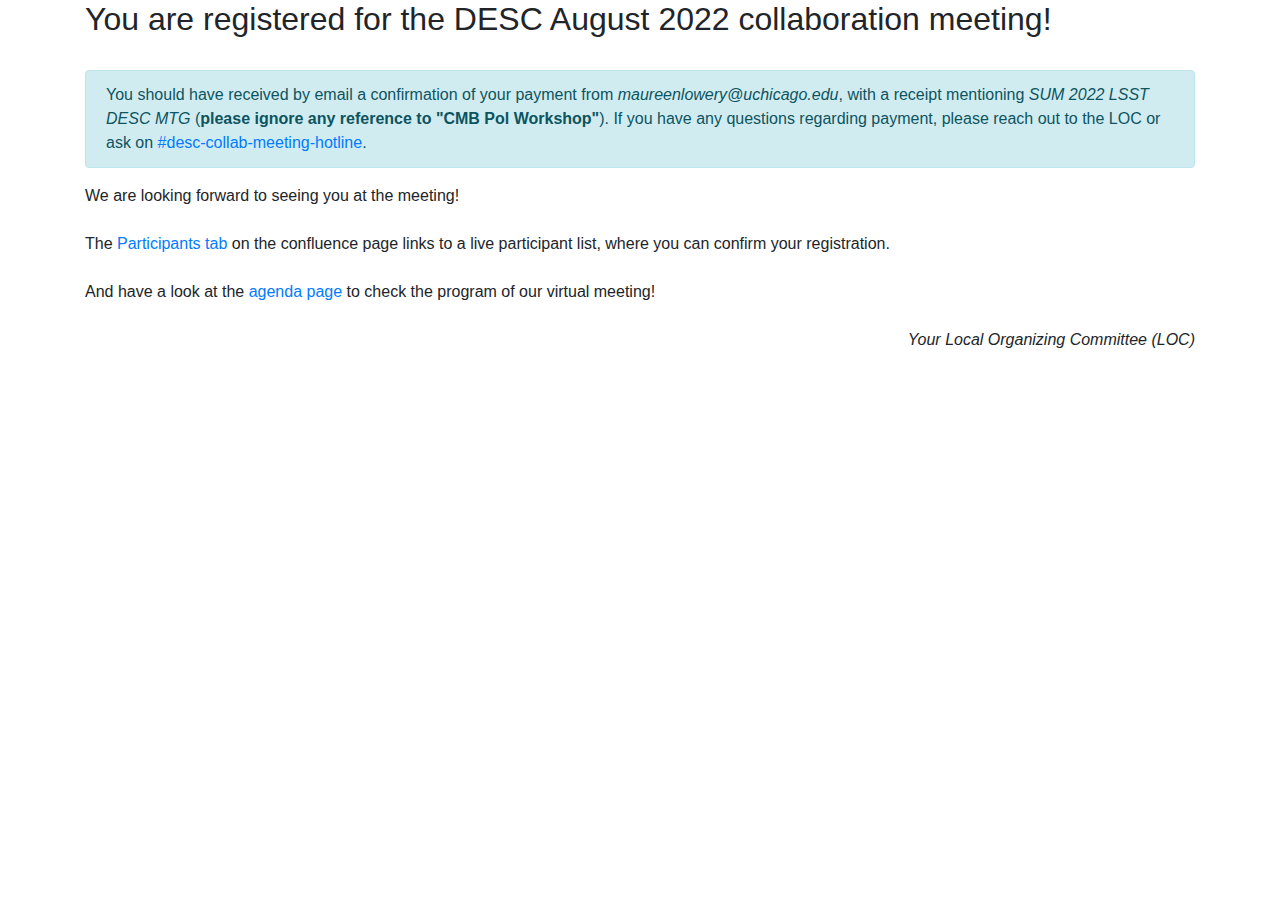
<file: templates/payment_success.html>
<!DOCTYPE html>
<html lang="en">

<head>
    <meta charset="UTF-8">
    <title>Registration Successful</title>
    <link rel='stylesheet prefetch'
        href='https://cdnjs.cloudflare.com/ajax/libs/twitter-bootstrap/4.0.0/css/bootstrap.css'>

</head>

<body>

    <div class="container">
        <h2>You are registered for the DESC August 2022 collaboration meeting!</h2>
        <br>

        <div class="alert alert-info" role="alert">
            You should have received by email a confirmation of your payment from <i>maureenlowery@uchicago.edu</i>,
            with a receipt mentioning <i>SUM 2022 LSST DESC MTG</i> (<b>please ignore any reference to "CMB Pol Workshop"</b>). If you have any questions
            regarding payment, please reach out to the LOC or ask on <a href="https://lsstc.slack.com/archives/C0176US657B">#desc-collab-meeting-hotline</a>.
        </div>

        We are looking forward to seeing you at the meeting!<br>

        <br>
        The <a href="https://confluence.slac.stanford.edu/x/w4XDF" target="_blank">Participants tab</a> on the
        confluence
        page links to a live participant list, where you can confirm your
        registration.
        <br>
        <br>
        And have a look at the <a href="https://confluence.slac.stanford.edu/x/ooXDF" target="_blank">agenda page</a> to
        check the program of our virtual meeting!
        <br>

        <br>
        <div align="right">
            <i>Your Local Organizing Committee (LOC)</i>
        </div>
    </div>
</body>

</html>
</file>
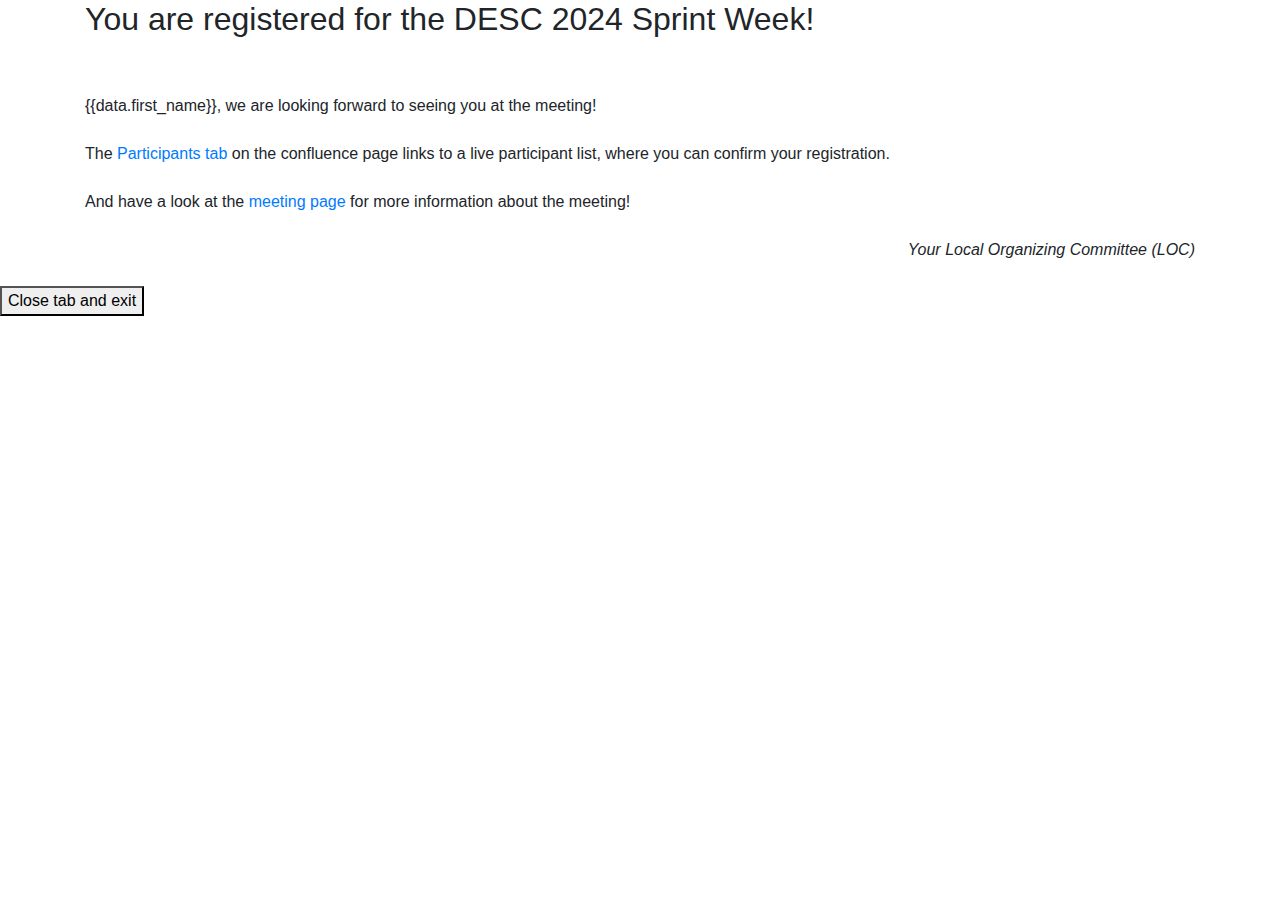
<file: templates/success.html>
<!DOCTYPE html>
<html lang="en">
  <head>
    <meta charset="UTF-8" />
    <title>Registration Successful</title>
    <link
      rel="stylesheet prefetch"
      href="https://cdnjs.cloudflare.com/ajax/libs/twitter-bootstrap/4.0.0/css/bootstrap.css"
    />
  </head>

  <body>
    <div class="container">
      <h2>You are registered for the DESC 2024 Sprint Week!</h2>
      <br />
      <br />
      {{data.first_name}}, we are looking forward to seeing you at the
      meeting!<br />

      <br />
      The
      <a href="https://confluence.slac.stanford.edu/x/W4HoHQ" target="_blank"
         rel="noopener noreferrer">Participants tab</a>
      on the confluence page links to a live participant list, where you can
      confirm your registration.
      <br />
      <br />
      And have a look at the
      <a href="https://confluence.slac.stanford.edu/x/CoPXHQ" target="_blank"
         rel="noopener noreferrer" >meeting page</a>
      for more information about the meeting!
      <br />

      <br />
      <div align="right">
        <i>Your Local Organizing Committee (LOC)</i>
      </div>
    </div>
    <br>
    <button onclick="self.close()">Close tab and exit</button>
  </body>
</html>
</file>
<file: form/css/style.css>
#badge span {
  font-family: "Raleway";
}

#badge {
  position: relative;
  height: 3in;
  border: 1px solid black;
}

#badge div {
  white-space: nowrap;
  text-align: center;
  width: 100%;
  position: absolute;
  line-height: 0.8;
}
#lname-d,
#sname-d {
  font-weight: bold;
}
#lname-d {
  font-size: 68pt;
  bottom: 2.05in;
}
#sname-d {
  font-size: 26pt;
  font-weight: bold;
  bottom: 1.55in;
}
#affili-d,
#pronoun-d {
  font-size: 22pt;
  bottom: 1.08in;
}
#pronoun-d {
  font-style: italic;
  bottom: 0.64in;
}
#event-d,
#location-d {
  font-size: 7pt;
  bottom: 0.29in;
  left: 0.025in;
}
#location-d {
  bottom: 0.15in;
}

#logo1 {
  width: 92px !important;
  height: 61px;
  background-image: url("https://raw.githubusercontent.com/LSSTDESC/name-tag-guru/master/web-static/desc-logo.png");
  bottom: 0.02in;
  left: 0.1in;
}

#logo2 {
  width: 64px !important;
  height: 22px;
  background-image: url("https://raw.githubusercontent.com/LSSTDESC/name-tag-guru/master/web-static/lsstc-logo.png");
  bottom: 0.15in;
  right: 0.2in;
}
</file>
